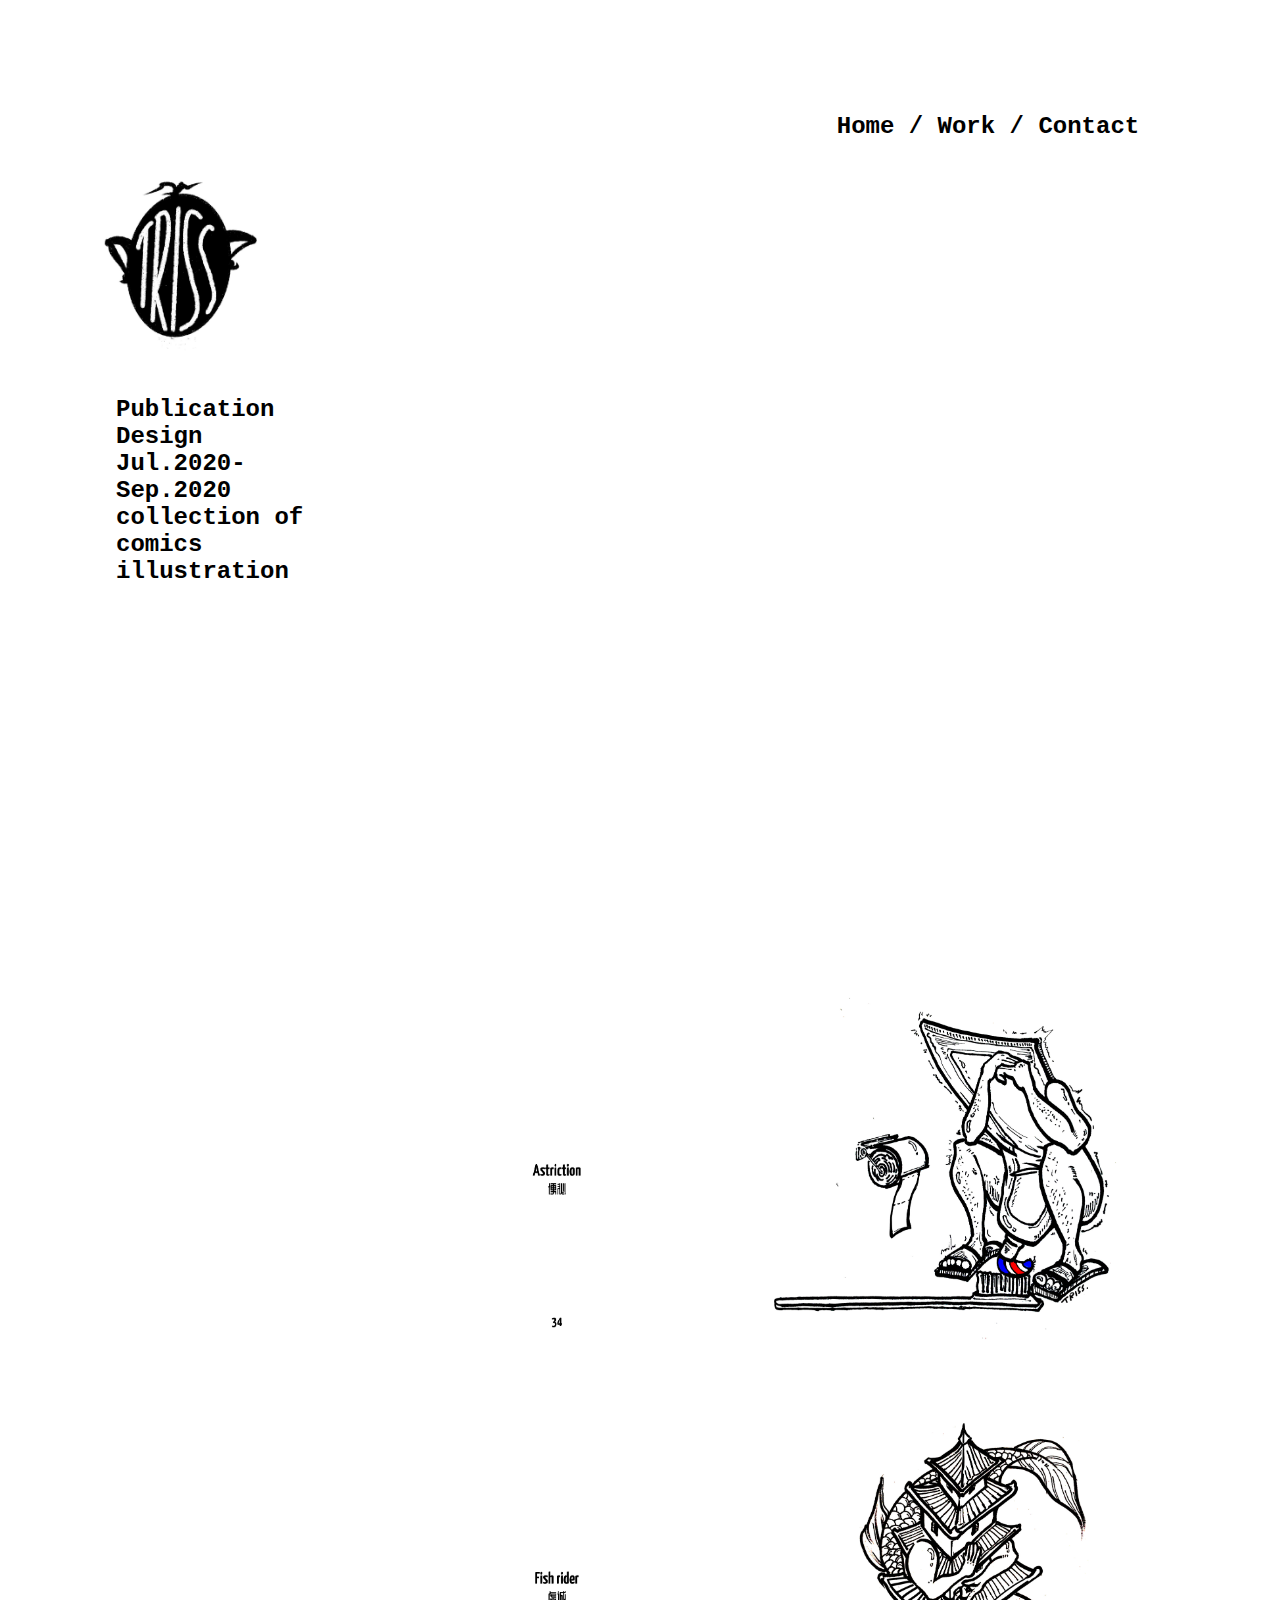
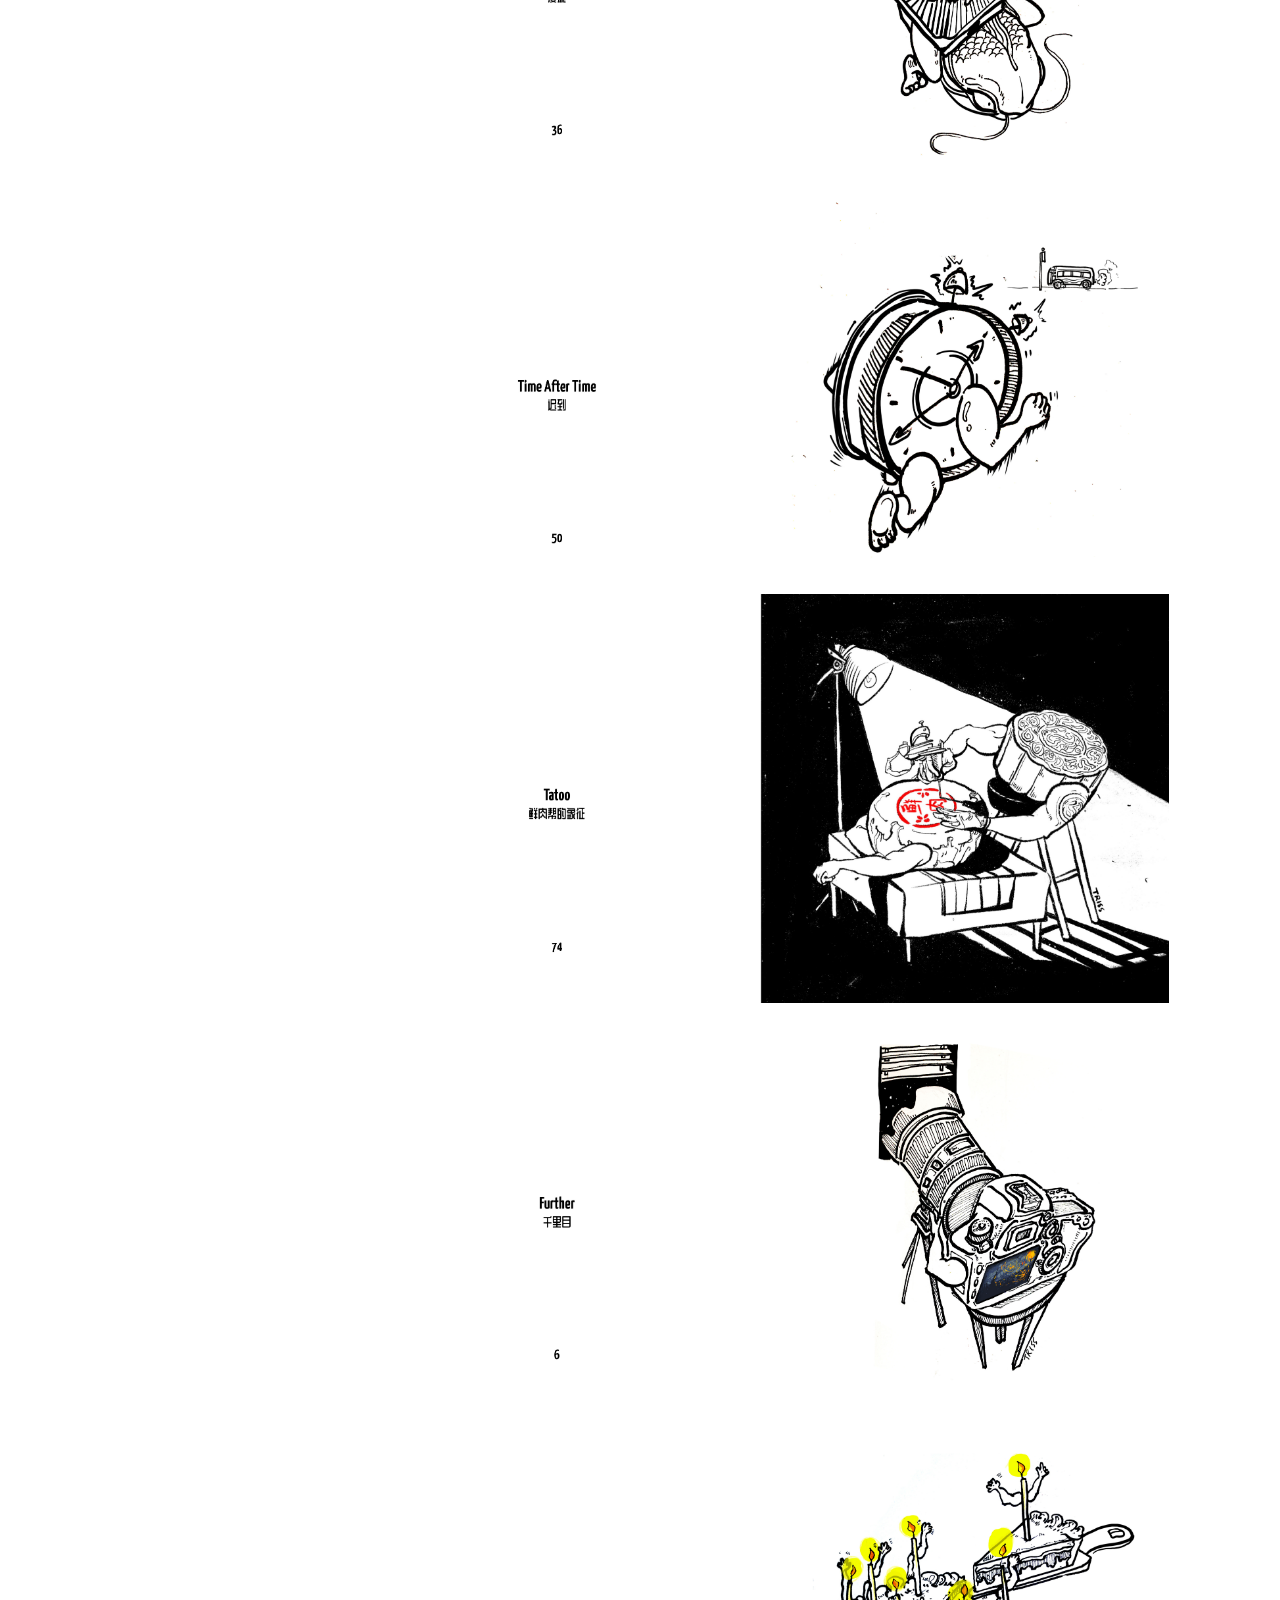
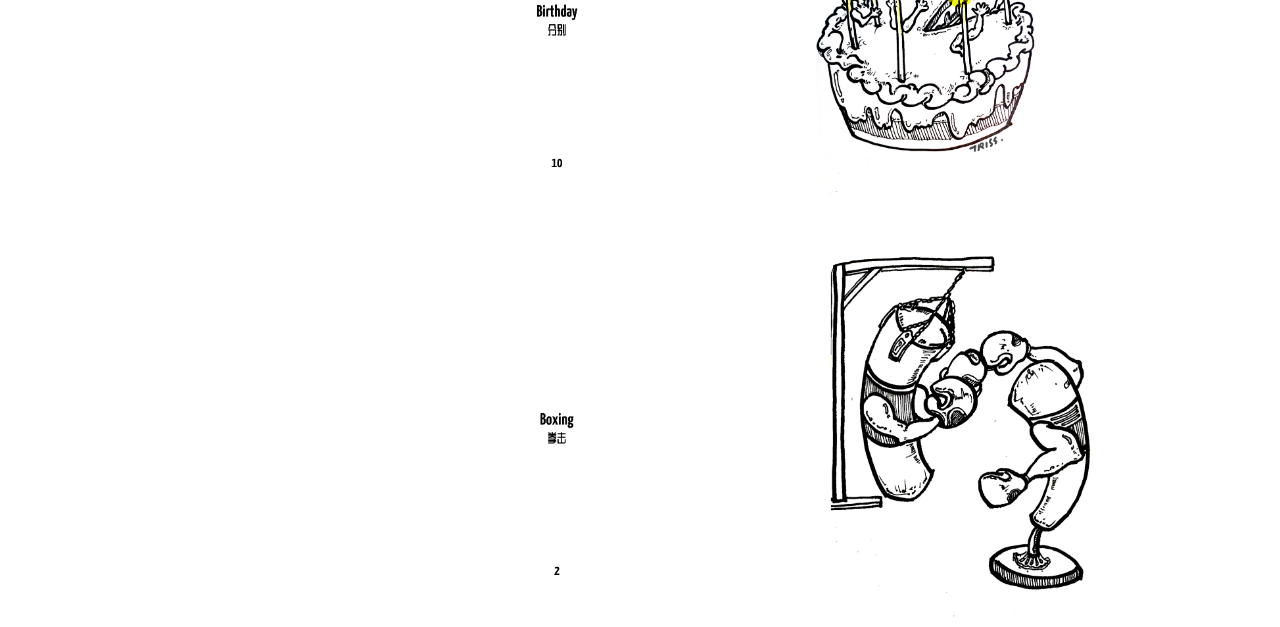
<file: image1.html>
<html>
    <head>
        <link rel="stylesheet" type="text/css" href="image1.css">
        <link rel="stylesheet" type="text/css" href="tansition1.css">
        </head>
        <body>
            <div class="top-navigator">
               
                <b><p class="link"><a href="welcomepage.html" style="text-decoration: none;color:black;">Home</a> / <a href="index.html" style="text-decoration: none;color:black;">Work</a> /<a href="https://www.w3.org/" style="text-decoration: none;color:black;"> Contact</a></p></b>
            </div>
            <div class="left-panel"> 
                <img class=logo1 src="./assets/logo.jpg";
              
                style="float:center;width:300px;height:300px";>
                <img class=logo2 src="./assets/logo2.jpg";
              
                style="float:center;width:300px;height:300px";>
                <div class= hi>
                    <p><b>Publication Design<br>Jul.2020-Sep.2020 <br> collection of comics illustration</b></p>
                </div>
            </div>
            <div class="right-panel">
                <img src="assets/Triss daily19.jpg">
                <img src="assets/Triss daily20.jpg">
                <img src="assets/Triss daily27.jpg">
                <img src="assets/Triss daily39.jpg">
                <img src="assets/Triss daily5.jpg">
                <img src="assets/Triss daily7.jpg">
                <img src="assets/Triss daily3.jpg">
                


            </div>
    </body>
</html>
</file>
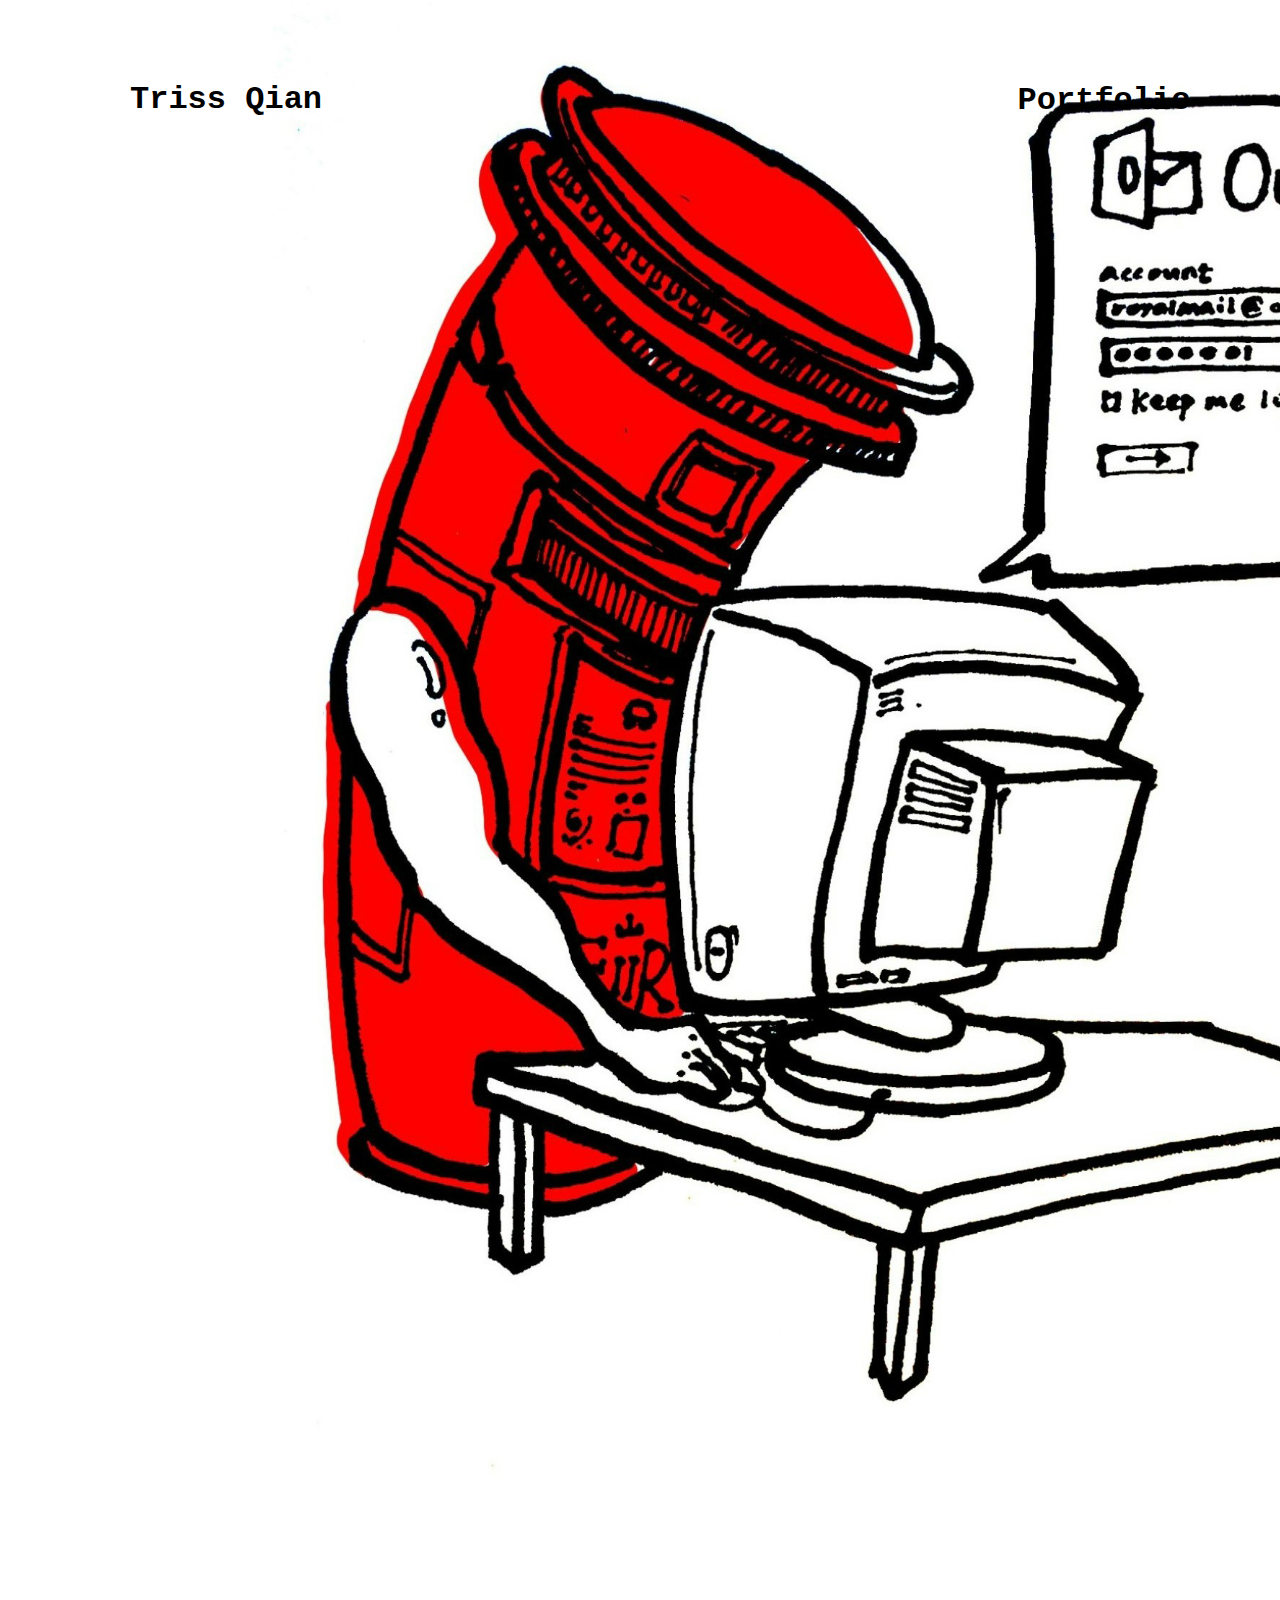
<file: welcomepage.html>
<html>
    <head>
        <link rel="stylesheet" type="text/css" href="welcomepage.css">
        <link rel="stylesheet" type="text/css" href="tansition1.css">

    </head>
    <body>
    <div class=transition>
    <div class="slider-frame">
        <div class="slider-images">
          <div class="image-container">
            <img src="./assets/image1.jpg";>
          </div>
          <div class="image-container">
            <img src="./assets/image6.jpg";>
          </div>
          <div class="image-container">
            <img src="./assets/image5.jpg";>
          </div>
          <div class="image-container">
            <img src="./assets/image4.jpg";>
          </div>
        </div>    

    </div>       

    <div class="top">
        <b><p class="link"><a href="index.html" style="text-decoration: none;color:black;">Portfolio</a></p></b>
    </div>

    <div class="name">
        <b><p class="triss">Triss Qian</p></b>
    </div>
</div>
        
    </body>
</html>
</file>
<file: image1.css>
* {
    box-sizing: border-box;
  }
  
  body {
    margin: 0;
  }
  
  .top-navigator {
    height: 150px;
    transform: translate(0,75%);
   
  }
  
  .link{
      font-family: 'Courier New', Courier, monospace;
      font-size: 150%;
      text-align: right;
      margin-right: 11%;
      color:rgb(0, 0, 0);
      text-decoration: none;
      
     
      
     
  }

  a:link {
      color:rgb(0, 0, 0)
     
  }

 

  .left-panel {
    margin-left:20px;
   
 
    height: calc(100vh - 100px);
    width: 25%;
    float: left;
   
  

  }
  .logo1 {
    
        display: block;
        margin-left: auto;
        margin-right: auto;
        width: 50%;
      }

      .logo2 {
    
        display: block;
        margin-left: auto;
        margin-right: auto;
        width: 50%;
        transform: translate(0,-100%);
        opacity:0;
        transition-duration: 0.2s;
        transition: all 0.2s linear;

        
      }

      .logo2:hover{
        opacity:1;
      }

  .hi{
        margin-left: 30%;
        margin-right: 10%;
        font-family: 'Courier New', Courier, monospace;
        font-size: 150%;
        text-align: left;
        
        display:absolute;
        transform: translate(0,-200%);

  }

  
  
  
  .right-panel {
   
    height: calc(100vh - 100px);
    width: 74%;
    float: right;
    
    padding: 20px;
  }

  img{
      max-width: 90%;
  }
</file>
<file: tansition1.css>
body{
    animation: transitionIn 1s;
}
@keyframes transitionIn{
    from{
        opacity:0;
        transform:rotatex(-20deg);
    }
    to{
        opacity:1;
        transform:rotatex(0deg);

    }
}
</file>
<file: welcomepage.css>
* {
    box-sizing: border-box;
  }
  
  body {
    margin: 0;
    position:relative;
    transition-duration: 0.2s;
    transition: all 0.2s linear;
    
    
  }
  .top {
    height: 100px;
    transform: translate(0,-1500%);
   
  }
  
  .link{
      font-family: 'Courier New', Courier, monospace;
      font-size: 200%;
      text-align: right;
      margin-right: 7%;
      color:rgb(0, 0, 0);
      text-decoration: none;
      
     
      
     
  }

  a:link {
      color:rgb(0, 0, 0);
     
  }

  .triss{
    font-family: 'Courier New', Courier, monospace;
    font-size: 200%;
    text-align: left;
    margin-left: 6%;
    color:rgb(0, 0, 0);

  }

  .name{
    height: 100px;
    width:500px;
    transform: translate(20%,-1633%);
  }
  

 .slider-frame{
      width:1740px;
      height:1600px;
      overflow: hidden;
      margin-left:160px;
      margin-top:-50px;
     
      
      
      
  }


 


@-webkit-keyframes slide_animation{
    0%{left:0px;}
    8%{left:0px;}
    16%{left:1700px;}
    24%{left:1700px;}
    31%{left:3200px;}
    39%{left:3200px;}
    47%{left:4800px;}
    55%{left:4800px;}
    63%{left:3200px;}
    71%{left:3200px;}
    79%{left:1700px;}
    87%{left:1700px;}
    95%{left:0px;}
    100%{left:0px;}
    
}

.slider-images{
    width:6400px;
    height:1600px;
    margin:0 0 0 -4800px;
    position:relative;
    
    -webkit-animation-name: slide_animation;
    -webkit-animation-duration: 36s;
    -webkit-animation-iteration-count: infinite;
    -webkit-animation-direction: alternate;
    -webkit-animation-play-state: running;
    


}

.image-container{
    width:1600px;
    height:1600px;
    position:relative;
    float:left;

}

img{
    width:1600px;
    height:1600px;
}
</file>
